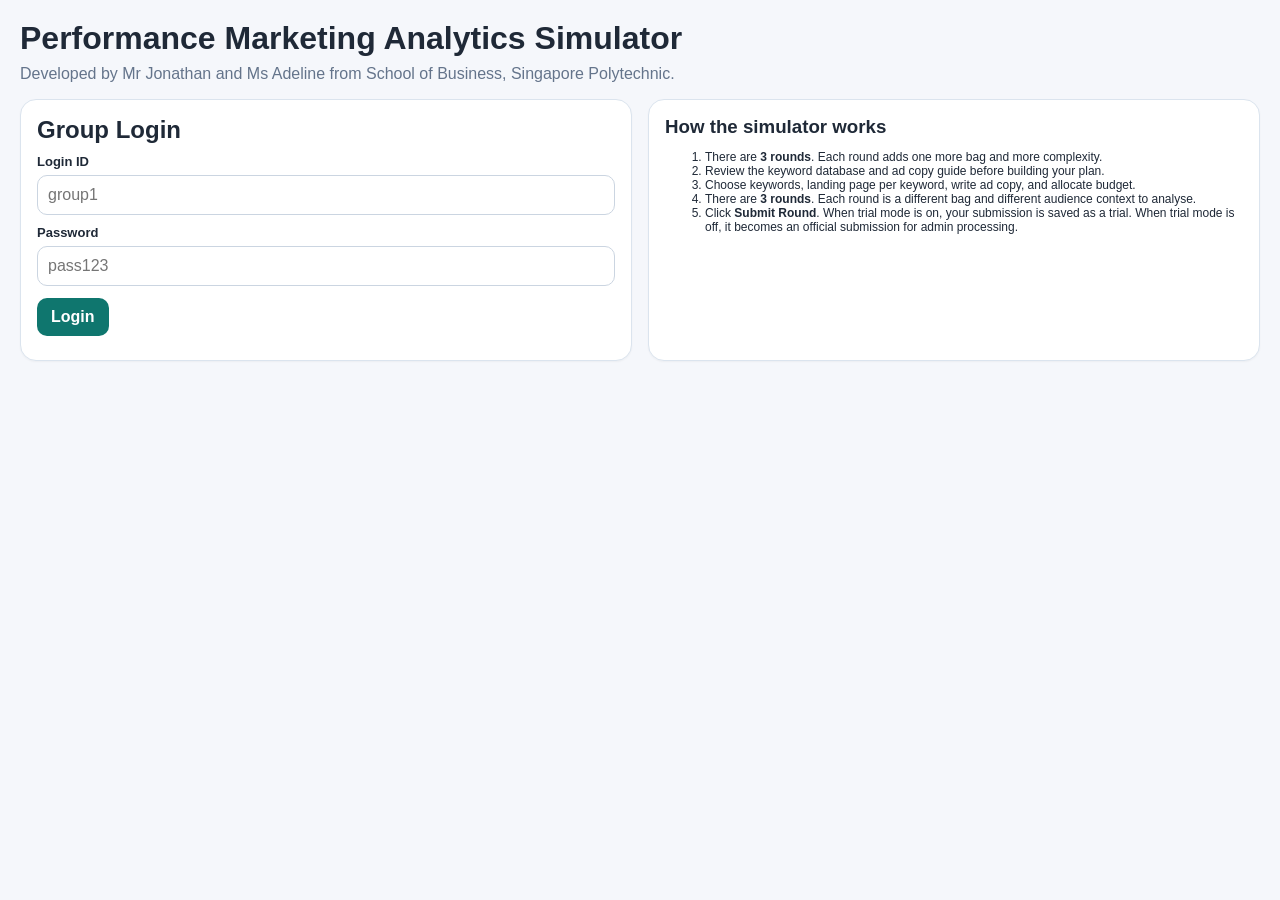
<file: index.html>
<!DOCTYPE html>
<html lang="en">
<head>
  <meta charset="UTF-8" />
  <meta name="viewport" content="width=device-width, initial-scale=1.0" />
  <title>Performance Marketing Analytics Simulator</title>
  <style>
    :root{--bg:#f5f7fb;--card:#fff;--ink:#1f2937;--muted:#64748b;--brand:#0f766e;--brand2:#334155;--line:#dbe4ee;--danger:#b91c1c;--good:#166534;--warn:#92400e;--off:#b91c1c;--on:#166534}
    *{box-sizing:border-box} body{margin:0;font-family:Arial,Helvetica,sans-serif;background:var(--bg);color:var(--ink)}
    .wrap{max-width:1320px;margin:0 auto;padding:20px}.topbar{display:flex;justify-content:space-between;align-items:center;gap:12px;margin-bottom:16px}
    .card{background:var(--card);border:1px solid var(--line);border-radius:16px;padding:16px;box-shadow:0 1px 2px rgba(0,0,0,.04)}
    .grid{display:grid;gap:16px}.grid-2{grid-template-columns:1fr 1fr}.grid-3{grid-template-columns:repeat(3,1fr)}.hidden{display:none !important}
    .row{display:flex;gap:12px;flex-wrap:wrap}.row>*{flex:1}.row.no-flex>*{flex:0 0 auto}
    h1,h2,h3{margin:0 0 8px}.muted{color:var(--muted)}.small{font-size:12px}.pill{display:inline-block;padding:6px 10px;border-radius:999px;background:#e6fffb;color:#115e59;font-size:12px;font-weight:bold}
    input,textarea,select,button{font:inherit} input,textarea,select{width:100%;padding:10px;border:1px solid #cbd5e1;border-radius:10px;background:#fff}
    textarea{min-height:80px;resize:vertical} label{display:block;font-size:13px;font-weight:bold;margin:10px 0 6px}
    button{border:0;border-radius:10px;padding:10px 14px;background:var(--brand);color:#fff;font-weight:bold;cursor:pointer} button.secondary{background:var(--brand2)} button.light{background:#e2e8f0;color:#0f172a} button.danger{background:var(--danger)} button:disabled{opacity:.55;cursor:not-allowed}
    table{width:100%;border-collapse:collapse;font-size:14px} th,td{padding:8px 10px;border-bottom:1px solid #e5e7eb;text-align:left;vertical-align:top} th{background:#f8fafc;font-size:12px;text-transform:uppercase;cursor:pointer}
    .table-wrap{overflow:auto}.kpi{padding:12px;border:1px solid var(--line);border-radius:14px;background:#fcfffe}.kpi .v{font-size:22px;font-weight:bold;margin-top:4px}.section-title{display:flex;justify-content:space-between;align-items:center;gap:12px;margin-bottom:10px}
    .planner-table input,.planner-table textarea,.planner-table select{min-width:140px}.planner-table textarea{min-height:54px}.note{font-size:12px;color:#64748b;margin-top:8px}
    .status-on{background:#dcfce7;color:#166534}.status-off{background:#fee2e2;color:#b91c1c}.status-submitted{background:#eff6ff;color:#1d4ed8}
    #loadingOverlay{position:fixed;inset:0;background:rgba(255,255,255,.7);display:none;align-items:center;justify-content:center;z-index:9999}.spinner{width:52px;height:52px;border:6px solid #cbd5e1;border-top-color:#0f766e;border-radius:50%;animation:spin 1s linear infinite}.loading-box{background:white;border-radius:16px;padding:24px 28px;border:1px solid var(--line);text-align:center;box-shadow:0 8px 24px rgba(0,0,0,.08)}
    @keyframes spin{to{transform:rotate(360deg)}}
    @media(max-width:980px){.grid-2,.grid-3{grid-template-columns:1fr}}
  </style>
</head>
<body>
<div id="loadingOverlay"><div class="loading-box"><div class="spinner"></div><div style="margin-top:12px;font-weight:bold">Processing...</div></div></div>
<div class="wrap">
  <div class="topbar">
    <div><h1>Performance Marketing Analytics Simulator</h1><div class="muted">Developed by Mr Jonathan and Ms Adeline from School of Business, Singapore Polytechnic.</div></div>
    
  </div>

  <div id="groupLoginScreen" class="grid grid-2">
    <div class="card">
      <h2>Group Login</h2>
      <label>Login ID</label><input id="groupLoginId" placeholder="group1">
      <label>Password</label><input id="groupPassword" type="password" placeholder="pass123">
      <div class="row no-flex" style="margin-top:12px"><button onclick="groupLogin()">Login</button></div>
      <div id="groupLoginMsg" class="note"></div>
    </div>
    <div class="card">
      <h3>How the simulator works</h3>
      <ol class="small">
        <li>There are <b>3 rounds</b>. Each round adds one more bag and more complexity.</li>
        <li>Review the keyword database and ad copy guide before building your plan.</li>
        <li>Choose keywords, landing page per keyword, write ad copy, and allocate budget.</li>
        <li>There are <b>3 rounds</b>. Each round is a different bag and different audience context to analyse.</li>
        <li>Click <b>Submit Round</b>. When trial mode is on, your submission is saved as a trial. When trial mode is off, it becomes an official submission for admin processing.</li>
      </ol>
    </div>
  </div>

  <div id="groupDashboard" class="hidden">
    <div class="card">
      <div class="section-title">
        <div><h2 id="groupWelcome">Group Dashboard</h2><div id="groupSub" class="muted"></div></div>
        <div class="row no-flex">
          <span id="roundPill" class="pill">Round 1</span>
          <span id="trialPill" class="pill status-on">Trial Mode ON</span>
          <button class="light" onclick="logoutGroup()">Logout</button>
        </div>
      </div>
      <div class="grid grid-3">
        <div class="kpi"><div class="small muted">Budget</div><div class="v" id="budgetKpi">SGD 0</div></div>
        <div class="kpi"><div class="small muted">Bag Focus</div><div class="v" id="bagKpi">-</div></div>
        <div class="kpi"><div class="small muted">Bag Selling Price</div><div class="v" id="priceKpi">SGD 0</div></div>
      </div>
      <div class="note">Round 1 starts with Bag 1. Round 2 adds Bag 2. Round 3 adds Bag 3.</div>
    </div>

    <div class="grid grid-2" style="margin-top:16px">
      <div class="card">
        <h3>Group details</h3>
        <div class="row"><div><label>Editable group name</label><input id="profileGroupName"></div><div><label>Class / tutorial / details</label><input id="profileDetails"></div></div>
        <label>Student names (1 per line, up to 6)</label><textarea id="profileStudents"></textarea>
        <div class="row no-flex" style="margin-top:12px"><button onclick="saveProfile()">Save profile</button></div>
        <div id="profileMsg" class="note"></div>
      </div>
      <div class="card">
        <h3>Current bag and audience</h3>
        <div id="bagAudienceSummary"></div>
        <h3 style="margin-top:14px">Landing page guidance</h3>
        <div id="lpHint" class="muted"></div>
      </div>
    </div>

    <div class="card" style="margin-top:16px">
      <div class="section-title"><div><h3>Ad copy guide</h3><div class="small muted">Use this as a guide when writing headline and description for each keyword.</div></div></div>
      <div class="table-wrap"><table id="adCopyGuideTable"></table></div>
    </div>

    <div class="card" style="margin-top:16px">
      <div class="section-title"><div><h3>Keyword database</h3><div class="small muted">Students see the planning data only. Diagnostics stay in admin view.</div></div></div>
      <div class="row" style="margin-bottom:10px">
        <div><input id="keywordSearch" placeholder="Search keyword text" oninput="renderKeywordTable()"></div>
        <div><select id="themeFilter" onchange="renderKeywordTable()"></select></div>
        <div><select id="audienceFilter" onchange="renderKeywordTable()"></select></div>
        <div><select id="sortField" onchange="renderKeywordTable()"><option value="keyword">Sort: Keyword</option><option value="monthly_searches_sg">Sort: Searches</option><option value="avg_cpc_sgd">Sort: Avg CPC</option><option value="theme">Sort: Theme</option><option value="target_audience">Sort: Audience</option></select></div>
        <div><select id="sortDir" onchange="renderKeywordTable()"><option value="asc">Ascending</option><option value="desc">Descending</option></select></div>
      </div>
      <div class="table-wrap"><table id="keywordsTable"></table></div>
    </div>

    <div class="card" style="margin-top:16px">
      <div class="section-title"><div><h3>Build your search plan</h3><div class="small muted">Choose up to 6 keyword rows. Each row needs its own landing page, headline, description, and budget.</div></div><div><div class="small muted">Allocated budget</div><div id="budgetAllocated" style="font-weight:bold">SGD 0.00</div></div></div>
      <label>Target audience notes</label><textarea id="taNotes" placeholder="Why does your setup fit the current bag and audience?"></textarea>
      <div class="table-wrap" style="margin-top:12px"><table class="planner-table" id="planTable"></table></div>
      <div class="row no-flex" style="margin-top:12px">
        <button id="submitRoundBtn" onclick="submitCurrentRound()">Submit Round</button>
        <button class="light" onclick="loadRoundData()">Refresh data</button>
      </div>
      <div id="submitMsg" class="note"></div>
    </div>

    <div class="grid grid-2" style="margin-top:16px">
      <div class="card">
        <h3>Latest processed result</h3>
        <div class="grid grid-3">
          <div class="kpi"><div class="small muted">Spend</div><div class="v" id="resSpend">SGD 0.00</div></div>
          <div class="kpi"><div class="small muted">Sales</div><div class="v" id="resSales">0</div></div>
          <div class="kpi"><div class="small muted">ROI</div><div class="v" id="resRoi">0.00</div></div>
          <div class="kpi"><div class="small muted">Impressions</div><div class="v" id="resImp">0</div></div>
          <div class="kpi"><div class="small muted">Clicks</div><div class="v" id="resClk">0</div></div>
          <div class="kpi"><div class="small muted">Revenue</div><div class="v" id="resRev">SGD 0.00</div></div>
        </div>
        <h3 style="margin-top:14px">Recommendation</h3><div id="resReco" class="muted">Submit and wait for admin processing to see official round results.</div>
      </div>
      <div class="card"><h3>Leaderboard</h3><div class="table-wrap"><table id="groupLeaderboardTable"></table></div></div>
    </div>

    <div class="card" style="margin-top:16px">
      <h3>Submitted plan review</h3>
      <div class="note">This shows what your group submitted for the current round while waiting for admin processing, and later helps you compare decisions with keyword performance.</div>
      <div class="table-wrap"><table id="submittedReviewTable"></table></div>
    </div>

    <div class="card" style="margin-top:16px">
      <h3>Per-keyword performance</h3>
      <div class="table-wrap"><table id="keywordPerfTable"></table></div>
    </div>

    <div id="completionCertCard" class="card hidden" style="margin-top:16px">
      <h3>Completion Certificate</h3>
      <div class="note">This is an unofficial certificate to recognise your effort in completing the simulator.</div>
      <div id="completionCertBox" style="margin-top:12px;border:2px solid #cbd5e1;border-radius:18px;padding:24px;background:linear-gradient(180deg,#fff,#f8fafc)">
        <div style="text-align:center">
          <div style="font-size:12px;letter-spacing:1.5px;text-transform:uppercase;color:#64748b">Unofficial Certificate of Completion</div>
          <div style="font-size:28px;font-weight:700;margin-top:8px">Performance Marketing Analytics Simulator</div>
          <div class="muted" style="margin-top:8px">Presented in recognition of active participation and completion.</div>
          <div style="font-size:24px;font-weight:700;margin-top:20px" id="certGroupName">Group</div>
          <div style="margin-top:10px" id="certStudentNames"></div>
          <div class="muted" style="margin-top:16px">Completed all 3 rounds of the simulator.</div>
          <div class="muted" style="margin-top:6px" id="certDateText"></div>
          <div style="margin-top:20px;font-size:13px;color:#475569">Keep sharpening your judgement, analysis, and optimisation thinking.</div>
        </div>
      </div>
    </div>

    <div class="card" style="margin-top:16px">
      <h3>Group activity log</h3>
      <div class="table-wrap"><table id="groupLogTable"></table></div>
    </div>
  </div>

  <div id="adminLoginScreen" class="hidden grid grid-2">
    <div class="card">
      <h2>Admin Login</h2>
      <label>Username</label><input id="adminUsername" value="admin"><label>Password</label><input id="adminPassword" type="password">
      <div class="row no-flex" style="margin-top:12px"><button onclick="adminLogin()">Login</button></div>
      <div id="adminLoginMsg" class="note"></div>
    </div>
    <div class="card">
      <h3>Admin notes</h3>
      <ul class="small">
        <li>Use <b>Mark All as Submitted</b> to mark every active group as submitted for the current round. Groups without an official submission will be processed as zero.</li>
        <li>Use <b>Process Submitted Groups</b> when you are ready to release results and move submitted groups forward.</li>
        <li>Reset only clears the current round.</li>
      </ul>
    </div>
  </div>

  <div id="adminDashboard" class="hidden">
    <div class="card">
      <div class="section-title">
        <div><h2>Admin Dashboard</h2><div id="trialStatusBadge" class="pill status-off">Trial Mode: OFF</div></div>
        <div class="row no-flex"><button onclick="setTrialMode('ON')">Trial ON</button><button class="danger" onclick="setTrialMode('OFF')">Trial OFF</button><button class="light" onclick="logoutAdmin()">Logout</button></div>
      </div>
      <div class="row no-flex" style="margin-top:8px"><button class="secondary" onclick="markAllSubmitted()">Mark All as Submitted</button><button onclick="processSubmittedGroups()">Process Submitted Groups</button><button class="danger" onclick="resetAllGroupsToTrial()">Force Reset All to Trial</button></div>
      <div id="adminActionMsg" class="note"></div>
    </div>

    <div class="grid grid-2" style="margin-top:16px">
      <div class="card">
        <h3>Create group</h3>
        <label>Login ID</label><input id="newGroupLogin"><label>Password</label><input id="newGroupPassword"><label>Group name</label><input id="newGroupName">
        <div class="row no-flex" style="margin-top:12px"><button onclick="createGroup()">Create Group</button></div>
      </div>
      <div class="card"><h3>Leaderboard</h3><div class="table-wrap"><table id="adminLeaderboardTable"></table></div></div>
    </div>

    <div class="card" style="margin-top:16px">
      <h3>Keyword diagnostics (admin only)</h3>
      <div class="table-wrap"><table id="adminKeywordTable"></table></div>
    </div>

    <div class="card" style="margin-top:16px"><h3>Group overview</h3><div class="table-wrap"><table id="adminGroupsTable"></table></div></div>
  </div>
</div>

<script>
const DEFAULT_API_URL = "https://script.google.com/macros/s/AKfycbxrASbUmSlsgrXKXVhgeuV2dc__5GQcohKQ4gvUKyephxr7p6Bu9y33DJPOem2yowGZfQ/exec";
let state = { apiUrl:"", group:null, groupData:null, admin:null, adminData:null };
let jsonpCounter = 0;

const storage = {
  saveGroup(){ localStorage.setItem('simGroupSession', JSON.stringify(state.group||null)); },
  loadGroup(){ try{return JSON.parse(localStorage.getItem('simGroupSession')||'null')}catch(e){return null}},
  clearGroup(){ localStorage.removeItem('simGroupSession'); },
  saveAdmin(){ localStorage.setItem('simAdminSession', JSON.stringify(state.admin||null)); },
  loadAdmin(){ try{return JSON.parse(localStorage.getItem('simAdminSession')||'null')}catch(e){return null}},
  clearAdmin(){ localStorage.removeItem('simAdminSession'); },
  getClientId(){ let v = localStorage.getItem('simClientId'); if(!v){ v = 'client_' + Math.random().toString(36).slice(2) + '_' + Date.now(); localStorage.setItem('simClientId', v); } return v; },
  setNotice(v){ localStorage.setItem('simNotice', v||''); },
  popNotice(){ const v = localStorage.getItem('simNotice')||''; if(v) localStorage.removeItem('simNotice'); return v; },
  taKey(){ return state.group && state.group.loginId ? ('simTaNotes_' + state.group.loginId) : 'simTaNotes'; },
  saveTaNotes(v){ localStorage.setItem(this.taKey(), v||''); },
  getTaNotes(){ return localStorage.getItem(this.taKey()) || ''; },
  clearTaNotes(){ localStorage.removeItem(this.taKey()); }
};

document.addEventListener('DOMContentLoaded', async () => {
  state.apiUrl = localStorage.getItem('simApiUrl') || DEFAULT_API_URL || "";
  state.group = storage.loadGroup();
  state.admin = storage.loadAdmin();
  routeByHash();
  const notice = storage.popNotice();
  if (notice) {
    document.getElementById('groupLoginMsg').textContent = notice;
    document.getElementById('adminLoginMsg').textContent = notice;
  }
  if(location.hash.toLowerCase()==='#admin' && state.admin){ try{ await loadAdminOverview(); showScreen('adminDashboard'); startSessionWatcher(); }catch(e){ storage.clearAdmin(); } }
  else if(state.group){ try{ await loadRoundData(); showScreen('groupDashboard'); startSessionWatcher(); }catch(e){ storage.clearGroup(); } }
  document.addEventListener('input', (e)=>{ if(e.target && e.target.id==='taNotes'){ storage.saveTaNotes(e.target.value||''); } });
});
window.addEventListener('hashchange', routeByHash);

function startLoading(){ document.getElementById('loadingOverlay').style.display='flex'; }
function stopLoading(){ document.getElementById('loadingOverlay').style.display='none'; }
function routeByHash(){ const h=(location.hash||'').toLowerCase(); if(h==='#admin') showScreen(state.admin?'adminDashboard':'adminLoginScreen'); else showScreen(state.group?'groupDashboard':'groupLoginScreen'); }
function showScreen(id){ ['groupLoginScreen','groupDashboard','adminLoginScreen','adminDashboard'].forEach(x=>document.getElementById(x).classList.add('hidden')); document.getElementById(id).classList.remove('hidden'); }
function getApiUrl(){ return state.apiUrl || localStorage.getItem('simApiUrl') || DEFAULT_API_URL; }
function money(v){ return 'SGD ' + Number(v||0).toLocaleString(undefined,{minimumFractionDigits:2,maximumFractionDigits:2}); }
function num(v){ return Number(v||0).toLocaleString(); }
function esc(s){ return String(s==null?'':s).replace(/[&<>"']/g, c => ({'&':'&amp;','<':'&lt;','>':'&gt;','"':'&quot;',"'":'&#39;'}[c])); }

function sgDateText(){
  return new Date().toLocaleString('en-SG',{timeZone:'Asia/Singapore',year:'numeric',month:'long',day:'numeric'});
}
function getRoundBagMeta(round){
  const map = {
    1:{label:'Bag 1', price:50, audience:'Students, parents, and daily-use shoppers who want an affordable and practical lunch bag for school and everyday routines.', size:120000, landing:'Landing pages that emphasise school use, compact form, affordability, and everyday convenience should fit better.'},
    2:{label:'Bag 2', price:72, audience:'Young professionals and office workers looking for a more stylish, sleek, and premium lunch solution for the workday.', size:95000, landing:'Landing pages that signal workday use, design, style, and premium convenience should fit better.'},
    3:{label:'Bag 3', price:95, audience:'Families and outdoor shoppers who need a larger cooler-style bag for groceries, picnics, and outings.', size:80000, landing:'Landing pages that highlight family use, storage capacity, grocery runs, and outdoor trips should fit better.'}
  };
  return map[round] || map[1];
}
function renderBagAudienceSummary(round){
  const upto = Math.min(Math.max(Number(round||1),1),3);
  let html = '';
  for(let i=1;i<=upto;i++){
    const m = getRoundBagMeta(i);
    const isCurrent = i===upto;
    const statusLine = isCurrent ? 'Current round bag' : `${m.label} is now out of stock. Keep it in mind for context, but optimise for the current round bag below.`;
    html += `<div style="padding:10px 12px;border:1px solid #e5e7eb;border-radius:12px;margin-bottom:10px;background:${isCurrent?'#fcfffe':'#f8fafc'}">
      <div style="font-weight:bold">Round ${i} · ${m.label} · Selling Price ${money(m.price)}</div>
      <div class="small" style="margin-top:4px;color:${isCurrent?'#166534':'#92400e'};font-weight:bold">${esc(statusLine)}</div>
      <div class="muted" style="margin-top:4px">${esc(m.audience)}</div>
      <div style="margin-top:6px"><b>Potential audience size:</b> ${num(m.size)}</div>
    </div>`;
  }
  document.getElementById('bagAudienceSummary').innerHTML = html;
  const latest = getRoundBagMeta(upto);
  document.getElementById('lpHint').textContent = latest.landing;
}
function renderCompletionCert(gd){
  const show = !!(gd && gd.currentRoundCompleted);
  document.getElementById('completionCertCard').classList.toggle('hidden', !show);
  if(!show) return;
  document.getElementById('certGroupName').textContent = gd.groupName || gd.loginId || 'Group';
  document.getElementById('certStudentNames').textContent = (gd.students||[]).length ? gd.students.join(', ') : 'Completed by the group team.';
  document.getElementById('certDateText').textContent = 'Completion date: ' + sgDateText();
}
function apiCall(action, payload={}){ return new Promise((resolve, reject)=>{ const apiUrl=getApiUrl(); if(!apiUrl){ reject(new Error('Missing Apps Script URL in the file.')); return; } const cb='__jsonp_cb_'+(++jsonpCounter)+'_'+Date.now(); const script=document.createElement('script'); let settled=false; const timer=setTimeout(()=>{ if(settled) return; settled=true; cleanup(); reject(new Error('Request timed out. Check that the Apps Script web app is deployed as Anyone with the link and that the /exec URL is correct.')); }, 15000); window[cb]=(resp)=>{ if(settled) return; settled=true; clearTimeout(timer); cleanup(); if(resp&&resp.ok) resolve(resp.data); else reject(new Error(resp&&resp.error?resp.error:'Unknown API error')); }; function cleanup(){ delete window[cb]; if(script.parentNode) script.parentNode.removeChild(script);} const params=new URLSearchParams({action,callback:cb,payload:JSON.stringify(payload)}); script.src=apiUrl+(apiUrl.includes('?')?'&':'?')+params.toString(); script.onerror=()=>{ if(settled) return; settled=true; clearTimeout(timer); cleanup(); reject(new Error('Could not reach Apps Script URL.')); }; document.body.appendChild(script); }); }

function isSessionTakenError(err){ const msg = String(err && err.message || err || ''); return msg.toLowerCase().includes('someone has logged in to this account'); }
function forceLogoutNotice(msg){ storage.setNotice(msg); document.getElementById('groupLoginMsg').textContent = msg; document.getElementById('adminLoginMsg').textContent = msg; }
async function runAction(fn, onError){ startLoading(); try{ await fn(); } catch(err){ console.error(err); if(isSessionTakenError(err)){ if(state.group) logoutGroup(err.message||'Someone has logged in to this account. You are now logged out.'); if(state.admin) logoutAdmin(err.message||'Someone has logged in to this account. You are now logged out.'); } else if(typeof onError==='function') onError(err); else alert(err.message||'Something went wrong.'); } finally{ stopLoading(); } }

async function groupLogin(){ await runAction(async()=>{ const loginId=document.getElementById('groupLoginId').value.trim(); const password=document.getElementById('groupPassword').value.trim(); const msg=document.getElementById('groupLoginMsg'); msg.textContent='Logging in...'; state.group = await apiCall('groupLogin',{loginId,password,clientId:storage.getClientId()}); storage.saveGroup(); msg.textContent=''; await loadRoundData(); showScreen('groupDashboard'); startSessionWatcher(); }, (err)=>{ document.getElementById('groupLoginMsg').textContent = err.message || 'Login failed.'; }); }
function logoutGroup(message){ state.group=null; state.groupData=null; storage.clearGroup(); if(sessionWatchTimer) clearInterval(sessionWatchTimer); if(message) forceLogoutNotice(message); showScreen('groupLoginScreen'); }
async function saveProfile(){ await runAction(async()=>{ const students=document.getElementById('profileStudents').value.split('\n').map(x=>x.trim()).filter(Boolean).slice(0,6); const payload={ loginId:state.group.loginId,password:state.group.password,sessionToken:state.group.sessionToken,groupName:document.getElementById('profileGroupName').value.trim(),details:document.getElementById('profileDetails').value.trim(),students}; await apiCall('saveProfile', payload); document.getElementById('profileMsg').textContent='Profile saved.'; state.group.groupName = payload.groupName || state.group.groupName; storage.saveGroup(); await loadRoundData(); }); }
function buildLandingOptions(){ return ['<option value="">Select landing page</option>'].concat((state.groupData?.landingPages||[]).map(lp=>`<option value="${esc(lp.landing_id)}">${esc(lp.landing_id)} - ${esc(lp.page_name)}</option>`)).join(''); }
function buildPlanTable(){ const rows=[]; rows.push('<tr><th>#</th><th>Keyword</th><th>Landing Page</th><th>Budget (SGD)</th><th>Headline</th><th>Description</th></tr>'); const keywords=(state.groupData?.keywords||[]).map(k=>k.keyword); const kwListId='kwList'; const kwList='<datalist id="'+kwListId+'">'+keywords.map(k=>`<option value="${esc(k)}"></option>`).join('')+'</datalist>'; const lpOpts=buildLandingOptions(); for(let i=0;i<6;i++){ rows.push(`<tr><td>${i+1}</td><td><input data-plan="keyword" list="${kwListId}" placeholder="Select or type keyword" onchange="handleKeywordInput(this)"></td><td><select data-plan="landing_id">${lpOpts}</select></td><td><input data-plan="budget" type="number" min="0" step="10" oninput="updateBudgetAllocated()"></td><td><input data-plan="headline" placeholder="Headline"></td><td><textarea data-plan="description" placeholder="Description + CTA"></textarea></td></tr>`); } document.getElementById('planTable').innerHTML=kwList + rows.join(''); updateBudgetAllocated(); }
function collectPlanRows(includeBlank=false){ const rows = Array.from(document.querySelectorAll('#planTable tr')).slice(1).map((tr, idx)=>{ const els=tr.querySelectorAll('[data-plan]'); const row = { rowNo: idx+1, keyword:els[0].value.trim(), landing_id:els[1].value.trim(), budget:Number(els[2].value||0), headline:els[3].value.trim(), description:els[4].value.trim() }; row.hasAny = !!(row.keyword||row.landing_id||row.budget||row.headline||row.description); row.complete = !!(row.keyword && row.landing_id && row.budget>0 && row.headline && row.description); return row; }); return includeBlank ? rows : rows.filter(r=>r.hasAny); }
function updateBudgetAllocated(){ const total=collectPlanRows(false).reduce((a,b)=>a+(Number(b.budget)||0),0); document.getElementById('budgetAllocated').textContent=money(total); }
function handleKeywordInput(input){ const val = String(input.value||'').trim().toLowerCase(); if(!val) return; const all = Array.from(document.querySelectorAll('#planTable [data-plan="keyword"]')); const dup = all.find(el => el !== input && String(el.value||'').trim().toLowerCase() === val); if(dup){ input.value=''; alert('You cannot select the same keyword twice. Please choose a different keyword.'); } }
function validatePlanRows(rows, roundBudget){
  if(!rows.length) return 'Add at least one keyword row.';
  const incomplete = rows.find(r => r.hasAny && !r.complete);
  if(incomplete) return 'Complete all fields for row ' + incomplete.rowNo + ' before submitting.';
  const seen = new Set();
  for(const r of rows){
    const k = String(r.keyword||'').trim().toLowerCase();
    if(seen.has(k)) return 'You cannot use the same keyword twice. Please update row ' + r.rowNo + '.';
    seen.add(k);
  }
  const totalBudget=rows.reduce((a,b)=>a+(Number(b.budget)||0),0);
  if(totalBudget<=0) return 'Budget allocation must be above 0.';
  if(Math.abs(totalBudget-roundBudget)>0.01) return 'Budget allocation must equal the round budget of '+money(roundBudget)+'.';
  return '';
}

function studentThemeLabel(v){
  const s=String(v||'').trim().toLowerCase();
  if(s==='low relevance / distraction' || s==='low relevance' || s==='distraction') return 'General Search Terms';
  return String(v||'');
}

function fillFilterOptions(){ const data=state.groupData?.keywords||[]; const themes=[...new Set(data.map(k=>studentThemeLabel(k.theme).trim()).filter(Boolean))].sort(); const aud=[...new Set(data.map(k=>String(k.target_audience||'').trim()).filter(Boolean))].sort(); document.getElementById('themeFilter').innerHTML='<option value="">All themes</option>'+themes.map(v=>`<option value="${esc(v)}">Theme: ${esc(v)}</option>`).join(''); document.getElementById('audienceFilter').innerHTML='<option value="">All audiences</option>'+aud.map(v=>`<option value="${esc(v)}">Audience: ${esc(v)}</option>`).join(''); }
function renderKeywordTable(){ let data=[...(state.groupData?.keywords||[])]; const q=(document.getElementById('keywordSearch').value||'').toLowerCase(); const theme=document.getElementById('themeFilter').value; const audience=document.getElementById('audienceFilter').value; const sortField=document.getElementById('sortField').value; const sortDir=document.getElementById('sortDir').value; data=data.filter(k=>{ const displayTheme=studentThemeLabel(k.theme); const hit=!q || [k.keyword,displayTheme,k.target_audience].join(' ').toLowerCase().includes(q); const okTheme=!theme || String(displayTheme)===theme; const okAudience=!audience || String(k.target_audience)===audience; return hit && okTheme && okAudience; }); data.sort((a,b)=>{ let av=a[sortField], bv=b[sortField]; if(sortField==='monthly_searches_sg' || sortField==='avg_cpc_sgd'){ av=Number(av||0); bv=Number(bv||0); } else { av=String(av||'').toLowerCase(); bv=String(bv||'').toLowerCase(); } return sortDir==='asc' ? (av>bv?1:av<bv?-1:0) : (av<bv?1:av>bv?-1:0); }); let html='<tr><th>Keyword</th><th>Theme</th><th>Target Audience</th><th>Searches</th><th>Competition</th><th>Avg CPC</th></tr>'; data.forEach(k=> html += `<tr><td>${esc(k.keyword)}</td><td>${esc(studentThemeLabel(k.theme))}</td><td>${esc(k.target_audience)}</td><td>${num(k.monthly_searches_sg)}</td><td>${esc(k.competition)}</td><td>${money(k.avg_cpc_sgd)}</td></tr>`); document.getElementById('keywordsTable').innerHTML=html; }
function renderAdCopyGuide(){ const rows=state.groupData?.adCopyGuide||[]; let html='<tr><th>Element</th><th>What students should enter</th><th>Good example</th></tr>'; rows.forEach(r=> html += `<tr><td>${esc(r.Element)}</td><td>${esc(r['What students should enter'])}</td><td>${esc(r['Good example'])}</td></tr>`); document.getElementById('adCopyGuideTable').innerHTML=html; }
function renderResult(result){ if(!result){ document.getElementById('keywordPerfTable').innerHTML='<tr><td>No keyword performance to show yet.</td></tr>'; return; } document.getElementById('resSpend').textContent=money(result.spend_sgd); document.getElementById('resSales').textContent=num(result.sales); document.getElementById('resRoi').textContent=Number(result.roi||0).toFixed(2); document.getElementById('resImp').textContent=num(result.impressions); document.getElementById('resClk').textContent=num(result.clicks); document.getElementById('resRev').textContent=money(result.revenue_sgd); document.getElementById('resReco').textContent=(result.recommendation||'').replace(/\s*\[[^\]]+\]\s*$/,'').trim(); }
function renderPerformanceHistory(history){ if(!(history||[]).length){ document.getElementById('keywordPerfTable').innerHTML='<tr><td>No keyword performance to show yet.</td></tr>'; return; } let html='<tr><th>Record</th><th>Round</th><th>Keyword</th><th>Budget</th><th>Landing</th><th>Headline</th><th>Spend</th><th>Impressions</th><th>Clicks</th><th>Sales</th><th>Selling Price</th><th>Revenue</th></tr>'; history.forEach(h => (h.keyword_breakdown||[]).forEach(r => html += `<tr><td>${esc(h.record_label||'')}</td><td>${esc(h.round||'')}</td><td>${esc(r.keyword)}</td><td>${money(r.budget_sgd)}</td><td>${esc(r.landing_name||r.landing_id)}</td><td>${esc(r.headline||'')}</td><td>${money(r.spend_sgd)}</td><td>${num(r.impressions)}</td><td>${num(r.clicks)}</td><td>${num(r.sales)}</td><td>${money(r.selling_price_sgd)}</td><td>${money(r.revenue_sgd)}</td></tr>`)); document.getElementById('keywordPerfTable').innerHTML=html; }
function renderSubmittedReview(plan, modeLabel){ if(!plan){ document.getElementById('submittedReviewTable').innerHTML='<tr><td>No submitted or trial plan for the current round yet.</td></tr>'; return; } let html='<tr><th>Status</th><th>Round</th><th>Bag</th><th>Keyword</th><th>Budget</th><th>Landing</th><th>Headline</th><th>Description</th><th>Selling Price</th></tr>'; const status = modeLabel || 'Submitted'; (plan.rows||[]).forEach(r=> html += `<tr><td>${esc(status)}</td><td>${esc(plan.round)}</td><td>${esc(plan.bag)}</td><td>${esc(r.keyword)}</td><td>${money(r.budget_sgd)}</td><td>${esc(r.landing_name||r.landing_id)}</td><td>${esc(r.headline)}</td><td>${esc(r.description)}</td><td>${money(r.selling_price_sgd)}</td></tr>`); document.getElementById('submittedReviewTable').innerHTML=html; }
function renderLeaderboard(tableId, leaderboard, includeStudents=true){ let html='<tr><th>Group</th>'+(includeStudents?'<th>Students</th>':'')+'<th>Rounds</th><th>Spend</th><th>Sales</th><th>Impressions</th><th>Clicks</th><th>Revenue</th><th>ROI</th></tr>'; (leaderboard||[]).forEach(r=> html += `<tr><td>${esc(r.group_name||r.login_id)}</td>${includeStudents?`<td>${esc(r.students||'')}</td>`:''}<td>${esc(r.round||'')}</td><td>${money(r.spend_sgd||0)}</td><td>${num(r.sales||0)}</td><td>${num(r.impressions||0)}</td><td>${num(r.clicks||0)}</td><td>${money(r.revenue_sgd||0)}</td><td>${Number(r.roi||0).toFixed(2)}</td></tr>`); document.getElementById(tableId).innerHTML=html; }
function renderGroupLogs(logs){ let html='<tr><th>Timestamp</th><th>Round</th><th>Action</th><th>Details</th></tr>'; (logs||[]).forEach(r=> html += `<tr><td>${esc(r.timestamp)}</td><td>${esc(r.round)}</td><td>${esc(r.action)}</td><td>${esc(r.details||'')}</td></tr>`); document.getElementById('groupLogTable').innerHTML=html; }
async function loadRoundData(){ await runAction(async()=>{ state.groupData = await apiCall('getRoundData',{loginId:state.group.loginId,password:state.group.password,sessionToken:state.group.sessionToken}); const gd=state.groupData; document.getElementById('groupWelcome').textContent=gd.groupName||gd.loginId; document.getElementById('groupSub').textContent=gd.students.length ? ('Students: '+gd.students.join(', ')) : 'Add student names for this group.'; document.getElementById('profileGroupName').value=gd.groupName||''; document.getElementById('profileDetails').value=gd.details||''; document.getElementById('profileStudents').value=(gd.students||[]).join('\n'); document.getElementById('roundPill').textContent = gd.currentRoundCompleted ? 'Completed' : ('Round ' + gd.roundInfo.round); const tp=document.getElementById('trialPill'); tp.textContent='Trial Mode: '+gd.trialMode; tp.className='pill ' + (gd.trialMode==='ON'?'status-on':'status-off'); document.getElementById('budgetKpi').textContent=money(gd.roundInfo.budget); document.getElementById('bagKpi').textContent=gd.currentRoundCompleted ? 'Bags 1–3 Completed' : gd.roundInfo.bagFocus; document.getElementById('priceKpi').textContent=money(gd.roundInfo.price); renderBagAudienceSummary(gd.currentRoundCompleted ? 3 : gd.roundInfo.round); const savedTa = gd.taNotesDraft || storage.getTaNotes() || ''; document.getElementById('taNotes').value = savedTa; storage.saveTaNotes(savedTa); fillFilterOptions(); renderKeywordTable(); renderAdCopyGuide(); buildPlanTable(); renderLeaderboard('groupLeaderboardTable', gd.leaderboard, false); const reviewPlan = gd.submittedPlan || gd.latestTrialPlan; const reviewMode = gd.submittedPlan ? 'Submitted' : (gd.latestTrialPlan ? 'Trial' : ''); renderSubmittedReview(reviewPlan, reviewMode); const perfResult = gd.latestProcessedResult || gd.latestTrialResult; renderResult(perfResult); renderPerformanceHistory(gd.performanceHistory || []); renderGroupLogs(gd.groupLogs); renderCompletionCert(gd); const submitBtn=document.getElementById('submitRoundBtn'); submitBtn.classList.toggle('hidden', !!gd.submittedPlan || gd.currentRoundCompleted); submitBtn.textContent = gd.trialMode==='ON' ? 'Submit Trial' : 'Submit Round'; document.getElementById('submitMsg').textContent = gd.submittedPlan ? ('Submitted Round ' + gd.submittedPlan.round + '. Waiting for admin to process submitted groups.') : (gd.latestTrialPlan ? ('Latest trial for Round ' + gd.latestTrialPlan.round + ' is shown below. ' + (gd.trialMode==='ON' ? 'You can edit and submit another trial.' : 'Trial mode is off. Submit when ready for admin processing.')) : (gd.trialMode==='ON' ? 'Trial mode is active. Your submit button will save a trial only.' : 'Submit the round for admin processing.')); }); }
async function submitPlan(mode){ await runAction(async()=>{ const rows=collectPlanRows(false); const taNotes=document.getElementById('taNotes').value.trim(); storage.saveTaNotes(taNotes); const msg=document.getElementById('submitMsg'); const roundBudget=Number(state.groupData.roundInfo.budget||0); const validationMsg = validatePlanRows(rows, roundBudget); if(validationMsg){ msg.textContent=validationMsg; return; } const action = mode==='trial' ? 'submitTrial' : 'submitOfficial'; await apiCall(action,{loginId:state.group.loginId,password:state.group.password,sessionToken:state.group.sessionToken,taNotes,planRows:rows}); msg.textContent = mode==='trial' ? 'Trial saved and simulated. Review the trial data below.' : ('Submitted Round ' + state.groupData.roundInfo.round + '. Waiting for admin processing.'); await loadRoundData(); }); }
async function submitCurrentRound(){ const mode = state.groupData && state.groupData.trialMode==='ON' ? 'trial' : 'official'; return submitPlan(mode); }

async function adminLogin(){ await runAction(async()=>{ const username=document.getElementById('adminUsername').value.trim(); const password=document.getElementById('adminPassword').value.trim(); const msg=document.getElementById('adminLoginMsg'); msg.textContent='Logging in...'; state.admin=await apiCall('adminLogin',{username,password,clientId:storage.getClientId()}); storage.saveAdmin(); msg.textContent=''; await loadAdminOverview(); showScreen('adminDashboard'); startSessionWatcher(); }, (err)=>{ document.getElementById('adminLoginMsg').textContent = err.message || 'Admin login failed.'; }); }
function logoutAdmin(message){ state.admin=null; state.adminData=null; storage.clearAdmin(); if(sessionWatchTimer) clearInterval(sessionWatchTimer); if(message) forceLogoutNotice(message); showScreen('adminLoginScreen'); }

let sessionWatchTimer=null;
function startSessionWatcher(){ if(sessionWatchTimer) clearInterval(sessionWatchTimer); sessionWatchTimer=setInterval(async()=>{ try{ if(state.group && !document.getElementById('groupDashboard').classList.contains('hidden')){ await apiCall('getRoundData',{loginId:state.group.loginId,password:state.group.password,sessionToken:state.group.sessionToken}); } else if(state.admin && !document.getElementById('adminDashboard').classList.contains('hidden')){ await apiCall('getAdminOverview', state.admin); } } catch(err){ if(isSessionTakenError(err)){ if(state.group) logoutGroup(err.message||'Someone has logged in to this account. You are now logged out.'); if(state.admin) logoutAdmin(err.message||'Someone has logged in to this account. You are now logged out.'); } } }, 8000); }
function renderAdminKeywords(){ let html='<tr><th>Keyword</th><th>Theme</th><th>Audience</th><th>Searches</th><th>Avg CPC</th><th>Bag 1 Fit</th><th>Bag 2 Fit</th><th>Bag 3 Fit</th><th>Low Relevance</th></tr>'; (state.adminData.keywordDiagnostics||[]).forEach(k=> html += `<tr><td>${esc(k.keyword)}</td><td>${esc(k.theme)}</td><td>${esc(k.target_audience)}</td><td>${num(k.monthly_searches_sg)}</td><td>${money(k.avg_cpc_sgd)}</td><td>${Number(k.bag1_relevance||0).toFixed(2)}</td><td>${Number(k.bag2_relevance||0).toFixed(2)}</td><td>${Number(k.bag3_relevance||0).toFixed(2)}</td><td>${esc(k.low_relevance_flag)}</td></tr>`); document.getElementById('adminKeywordTable').innerHTML=html; }
async function loadAdminOverview(){ await runAction(async()=>{ state.adminData=await apiCall('getAdminOverview', state.admin); const badge=document.getElementById('trialStatusBadge'); badge.textContent='Trial Mode: '+state.adminData.trialMode; badge.className='pill ' + (state.adminData.trialMode==='ON'?'status-on':'status-off'); renderLeaderboard('adminLeaderboardTable', state.adminData.leaderboard, true); renderAdminKeywords(); let html='<tr><th>Login</th><th>Group Name</th><th>Students</th><th>Round</th><th>Submitted?</th><th>Status</th><th>Recent Logs</th><th>Actions</th></tr>'; (state.adminData.groups||[]).forEach(g=>{ html += `<tr><td>${esc(g.loginId)}</td><td>${esc(g.groupName)}</td><td>${esc((g.students||[]).join(', '))}</td><td>${esc(g.currentRound)}</td><td>${g.submittedCurrentRound?'Yes':'No'}</td><td>${esc(g.status)}</td><td>${esc((g.recentLogs||[]).map(x=>x.timestamp+' '+x.action).join(' | '))}</td><td><button class="light" onclick="resetGroupCurrentRound('${esc(g.loginId)}')">Reset Current Round</button> <button class="light" onclick="backGroupOneRound('${esc(g.loginId)}')">Back 1 Round</button> <button class="danger" onclick="deleteGroup('${esc(g.loginId)}')">Delete</button></td></tr>`; }); document.getElementById('adminGroupsTable').innerHTML=html; }); }
async function createGroup(){ await runAction(async()=>{ const payload=Object.assign({}, state.admin, { loginId:document.getElementById('newGroupLogin').value.trim(), passwordNew:document.getElementById('newGroupPassword').value.trim(), groupName:document.getElementById('newGroupName').value.trim() }); await apiCall('createGroup', payload); document.getElementById('adminActionMsg').textContent='Group created.'; await loadAdminOverview(); }); }
async function deleteGroup(loginId){ if(!confirm('Delete '+loginId+'?')) return; await runAction(async()=>{ await apiCall('deleteGroup', Object.assign({}, state.admin, {loginId})); document.getElementById('adminActionMsg').textContent='Group deleted.'; await loadAdminOverview(); }); }
async function resetGroupCurrentRound(loginId){ await runAction(async()=>{ await apiCall('resetGroupCurrentRound', Object.assign({}, state.admin, {loginId})); document.getElementById('adminActionMsg').textContent='Current round reset.'; await loadAdminOverview(); }); }
async function backGroupOneRound(loginId){ await runAction(async()=>{ await apiCall('backGroupOneRound', Object.assign({}, state.admin, {loginId})); document.getElementById('adminActionMsg').textContent='Group moved back one round.'; await loadAdminOverview(); }); }
async function setTrialMode(value){ await runAction(async()=>{ await apiCall('setTrialMode', Object.assign({}, state.admin, {value})); document.getElementById('adminActionMsg').textContent='Trial mode updated to '+value+'.'; await loadAdminOverview(); }); }
async function markAllSubmitted(){ await runAction(async()=>{ const res=await apiCall('markAllSubmitted', state.admin); document.getElementById('adminActionMsg').textContent=`Marked ${res.marked} groups as submitted. Skipped ${res.skipped}.`; await loadAdminOverview(); }); }
async function processSubmittedGroups(){ await runAction(async()=>{ const res=await apiCall('processSubmittedGroups', state.admin); document.getElementById('adminActionMsg').textContent=`Processed ${res.processed} groups. Skipped ${res.skipped}.`; await loadAdminOverview(); }); }

async function resetAllGroupsToTrial(){ if(!confirm('This will delete all existing group run data, clear logs/leaderboard, set every group back to Round 1, and turn Trial Mode ON. Continue?')) return; await runAction(async()=>{ const res = await apiCall('resetAllGroupsToTrial', state.admin); document.getElementById('adminActionMsg').textContent='All groups reset to trial. Cleared groups: '+res.groupsReset; await loadAdminOverview(); }); }
</script>
</body>
</html>
</file>
